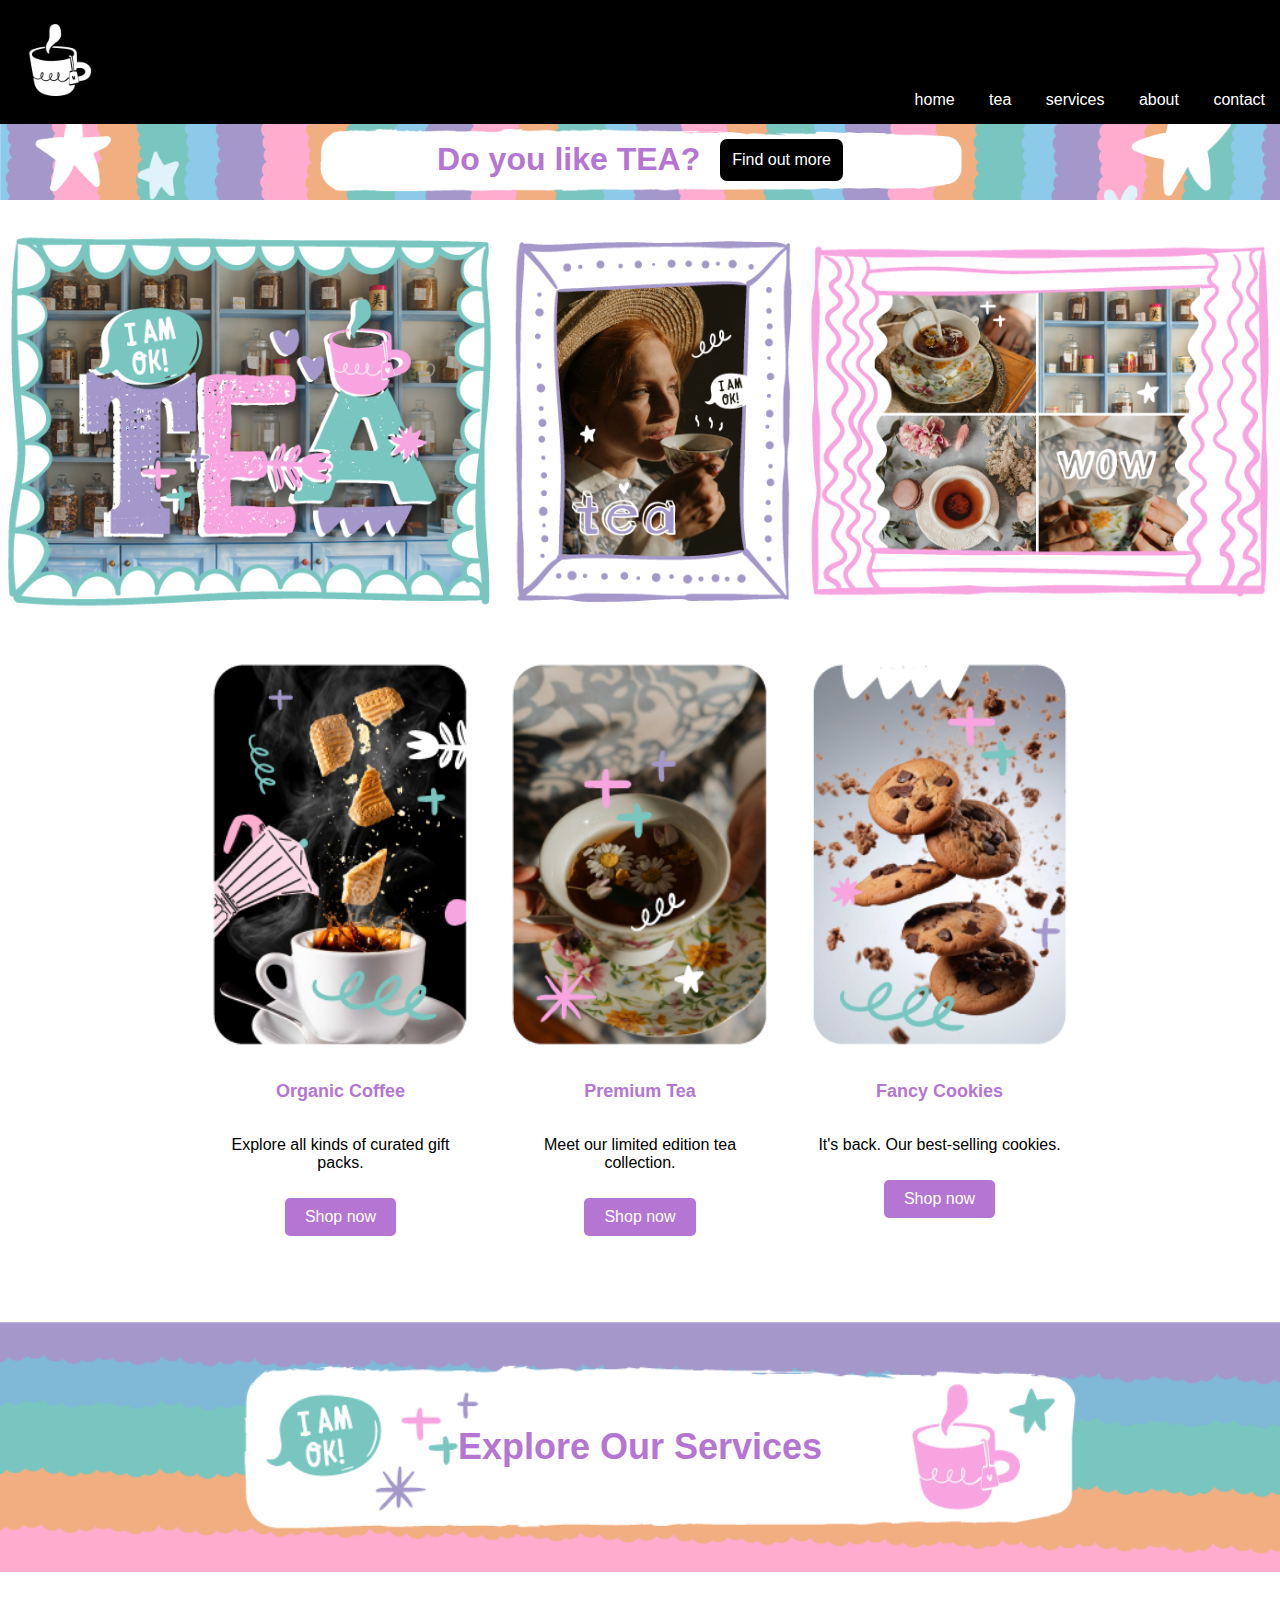
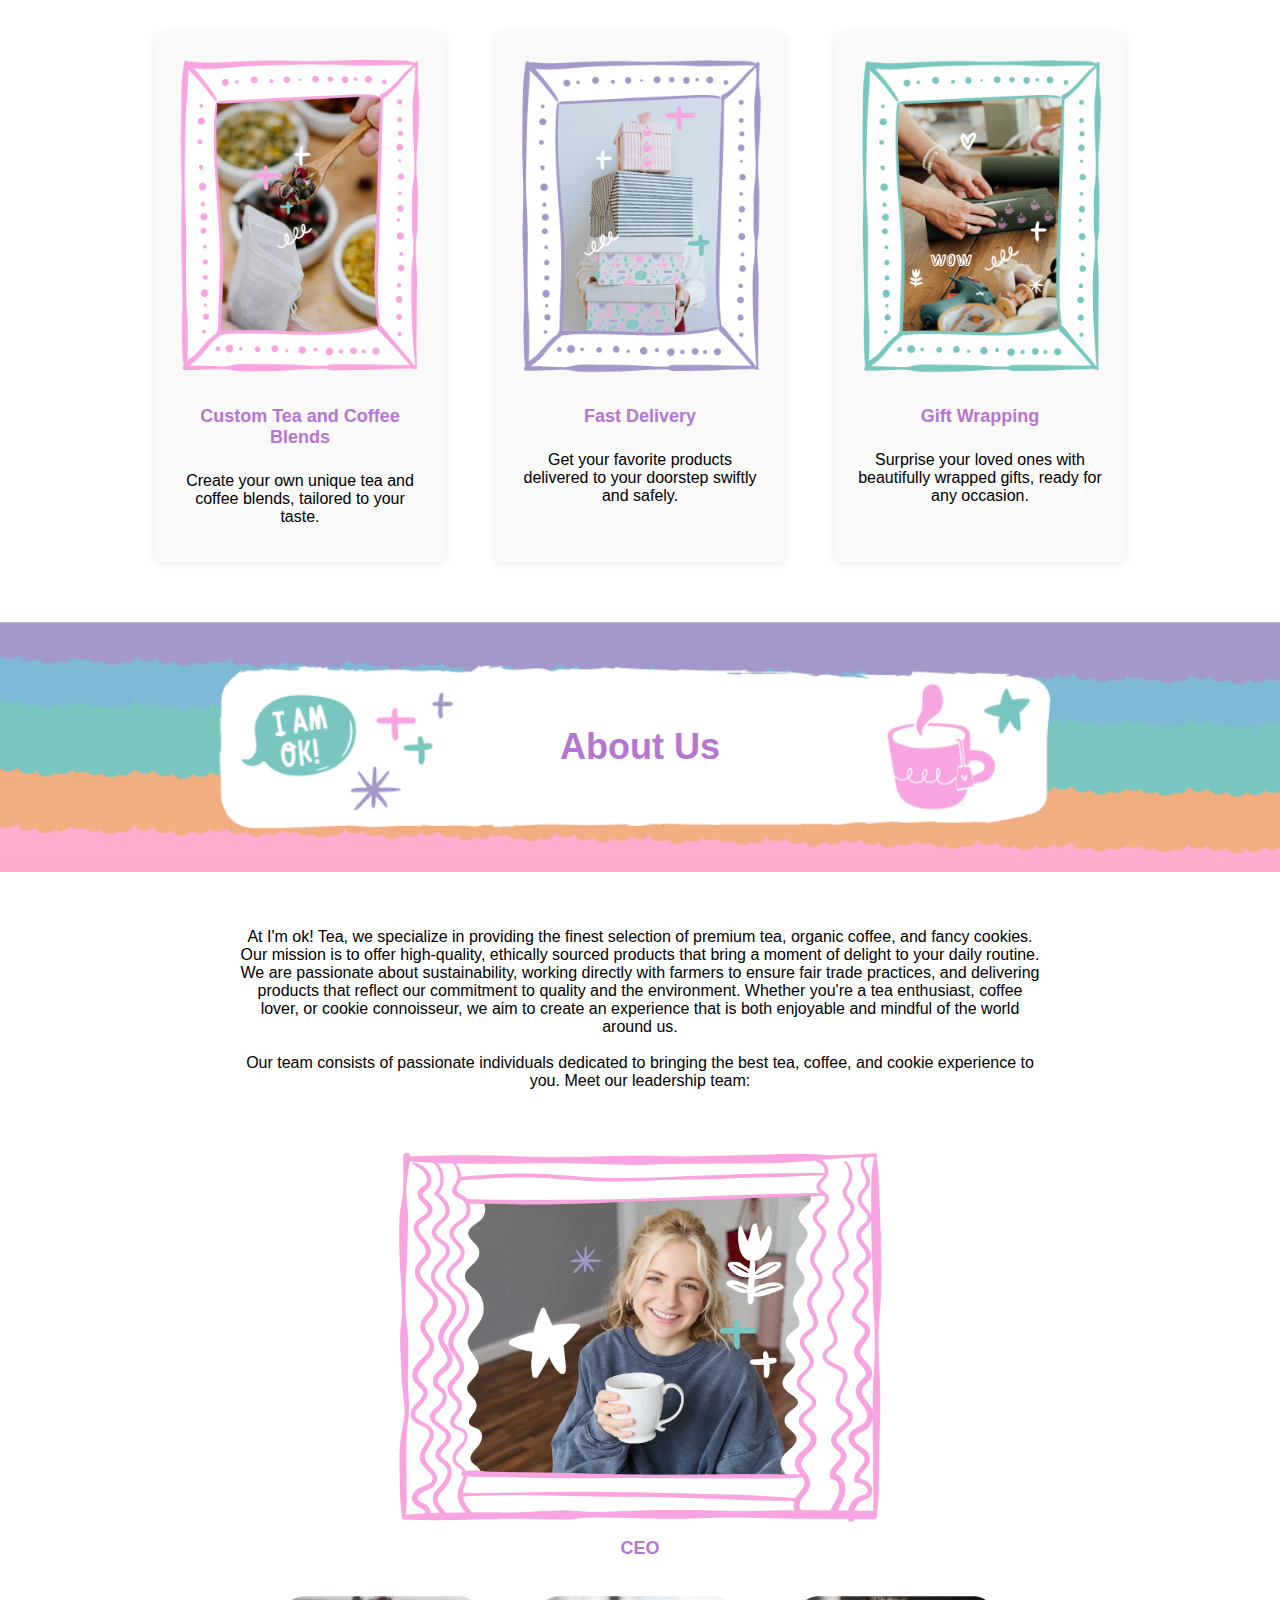
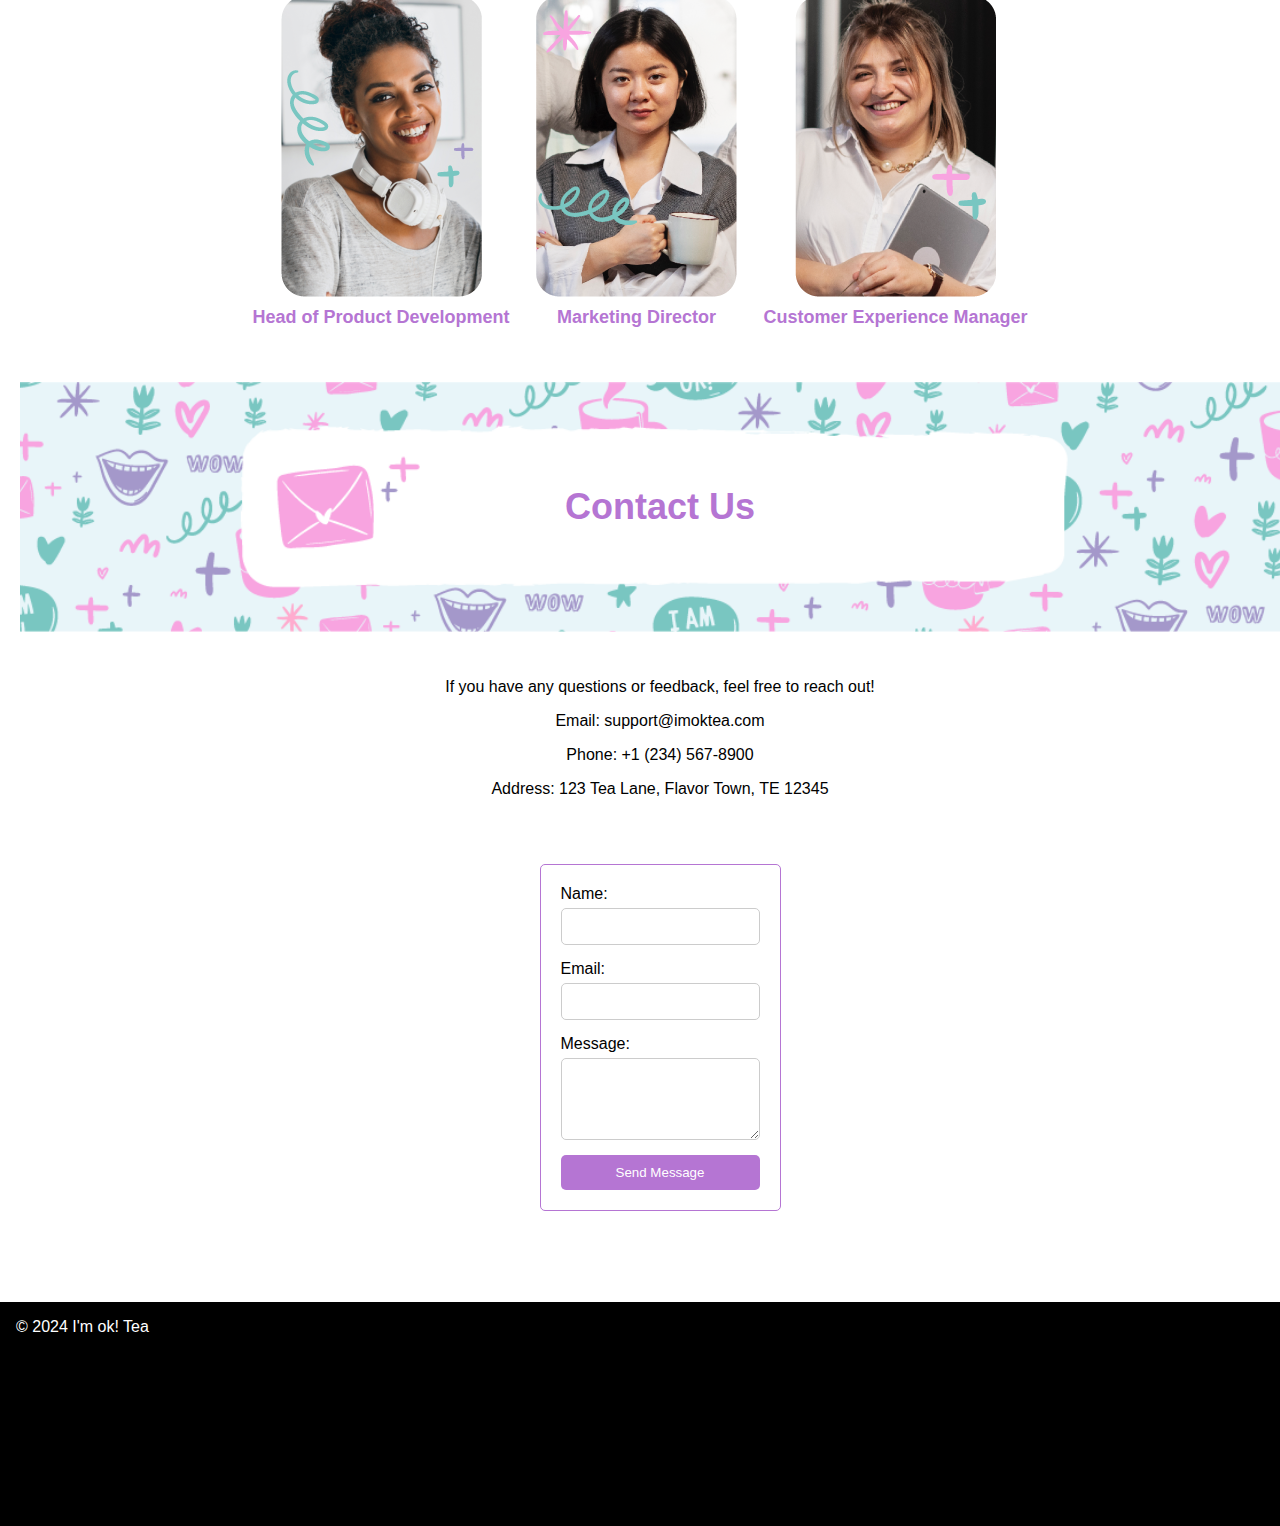
<file: index.html>
<!DOCTYPE html>
<html lang="en">
    <head>
        <title>I'm ok! TEA</title>
        <link rel="icon" href="tea_icon.png">
        <link rel="stylesheet" href="styless.css">
        <link rel="stylesheet" href="https://cdnjs.cloudflare.com/ajax/libs/font-awesome/6.6.0/css/all.min.css" integrity="sha512-Kc323vGBEqzTmouAECnVceyQqyqdsSiqLQISBL29aUW4U/M7pSPA/gEUZQqv1cwx4OnYxTxve5UMg5GT6L4JJg==" crossorigin="anonymous" referrerpolicy="no-referrer" />
        <meta name="viewport" content="width=device-width, initial-scale=1">

    </head>
    <body>
        <header>
            <a href="index.html">
                <img class="logo" src="tea_icon_logo.png" alt="logo">
            </a>
            <nav class="main-navigation">
                <a href="index.html">home</a>
                <a href="tea.html">tea</a>
                <a href="#services">services</a>
                <a href="#about">about</a>
                <a href="#contact">contact</a>
            </nav>
        </header>
        <div class="banner">
            <h1>Do you like TEA?</h1>
            <a class="banner-button" href="tea.html">
                Find out more
            </a>
        </div>
        
        
        
        <main class="content">
            <!-- centered image container -->
            <div class="centered-image">
                <img src="banner_3.png" alt="image1">
            </div>
            
            
            
            <!-- Card container for the three tea images -->
<div class="card-container">
    <!-- Card One -->
    <div class="card">
        <img src="a.png">
        <div class="card-context">
            <h4>Organic Coffee</h4>
            <p>Explore all kinds of curated gift packs.</p>
            <a href="tea.html">Shop now</a>
        </div> <!-- Closing div for card-context -->
    </div> <!-- Closing div for card -->

    <!-- Card Two -->
    <div class="card">
        <img src="b.png">
        <div class="card-context">
            <h4>Premium Tea</h4>
            <p>Meet our limited edition tea collection.</p>
            <a href="tea.html">Shop now</a>
        </div> <!-- Closing div for card-context -->
    </div> <!-- Closing div for card -->

    <!-- Card Three -->
    <div class="card">
        <img src="c.png">
        <div class="card-context">
            <h4>Fancy Cookies</h4>
            <p>It's back. Our best-selling cookies.</p>
            <a href="tea.html">Shop now</a>
        </div> <!-- Closing div for card-context -->
    </div> <!-- Closing div for card -->
</div> <!-- Closing div for card-container -->
</main>




<!-- Services Section -->
<div id="services">
    <!-- Services Banner -->
    <div class="services-banner">
        <h2>Explore Our Services</h2>
    </div>

    <!-- Service Container -->
    <div class="service-container">
        <!-- Service 1 -->
        <div class="service-item">
            <img src="services_1.png" alt="Custom Tea and Coffee Blends">
            <h4>Custom Tea and Coffee Blends</h4>
            <p>Create your own unique tea and coffee blends, tailored to your taste.</p>
        </div>

        <!-- Service 2 -->
        <div class="service-item">
            <img src="services_2.png" alt="Fast Delivery">
            <h4>Fast Delivery</h4>
            <p>Get your favorite products delivered to your doorstep swiftly and safely.</p>
        </div>
        
        <!-- Service 3 -->
        <div class="service-item">
            <img src="services_3.png" alt="Gift Wrapping">
            <h4>Gift Wrapping</h4>
            <p>Surprise your loved ones with beautifully wrapped gifts, ready for any occasion.</p>
        </div>
    </div>
</div>


<!-- About Section -->
<div id="about">
    <!-- About Banner -->
    <div class="about-banner">
        <h2>About Us</h2>
    </div>

    <!-- About Information -->
<div class="about-info">
    <p>
        At I'm ok! Tea, we specialize in providing the finest selection of premium tea, organic coffee, and fancy cookies. Our mission is to offer high-quality, ethically sourced products that bring a moment of delight to your daily routine. We are passionate about sustainability, working directly with farmers to ensure fair trade practices, and delivering products that reflect our commitment to quality and the environment. Whether you're a tea enthusiast, coffee lover, or cookie connoisseur, we aim to create an experience that is both enjoyable and mindful of the world around us.
        <br><br>
        Our team consists of passionate individuals dedicated to bringing the best tea, coffee, and cookie experience to you. Meet our leadership team:
    </p>
</div>

    <!-- CEO Image -->
    <div class="ceo-container">
        <img src="ceo.png" alt="CEO" class="ceo-image"> 
        <h4>CEO</h4> <!-- CEO text -->
    </div>


    <!-- Leadership Team -->
    <div class="leadership-team">
        <div class="leadership-member">
            <img src="head_of_product.png" alt="Head of Product Development">
            <h4>Head of Product Development</h4>
        </div>
        <div class="leadership-member">
            <img src="marketing_director.png" alt="Marketing Director">
            <h4>Marketing Director</h4>
        </div>
        <div class="leadership-member">
            <img src="customer_experience.png" alt="Customer Experience Manager">
            <h4>Customer Experience Manager</h4>
        </div>
    </div>
</div>


<div id="contact">
    <!-- Contact Banner -->
    <div class="contact-banner">
        <h2>Contact Us</h2>
    </div>

    <!-- Contact Information -->
    <div class="contact-info">
        <p>If you have any questions or feedback, feel free to reach out!</p>
        <p>Email: support@imoktea.com</p>
        <p>Phone: +1 (234) 567-8900</p>
        <p>Address: 123 Tea Lane, Flavor Town, TE 12345</p>
    </div>

    <!-- Contact Form -->
    <form class="contact-form">
        <label for="name">Name:</label>
        <input type="text" id="name" name="name" required>

        <label for="email">Email:</label>
        <input type="email" id="email" name="email" required>

        <label for="message">Message:</label>
        <textarea id="message" name="message" rows="4" required></textarea>

        <button type="submit">Send Message</button>
    </form>
</div>


<footer class="main-footer">
<p class="copyright">&copy; 2024 I'm ok! Tea</p>
<nav class="social">
    <a href="https://facebook.com">
        <i class="fa-brands fa-facebook-f"></i>
    </a>
    <a href="https://instagram.com">
        <i class="fa-brands fa-instagram"></i>
    </a>
    <a href="https://youtube.com">
        <i class="fa-brands fa-youtube"></i>
    </a>   
</nav>            
        </footer>  
    </body>
</html>
</file>
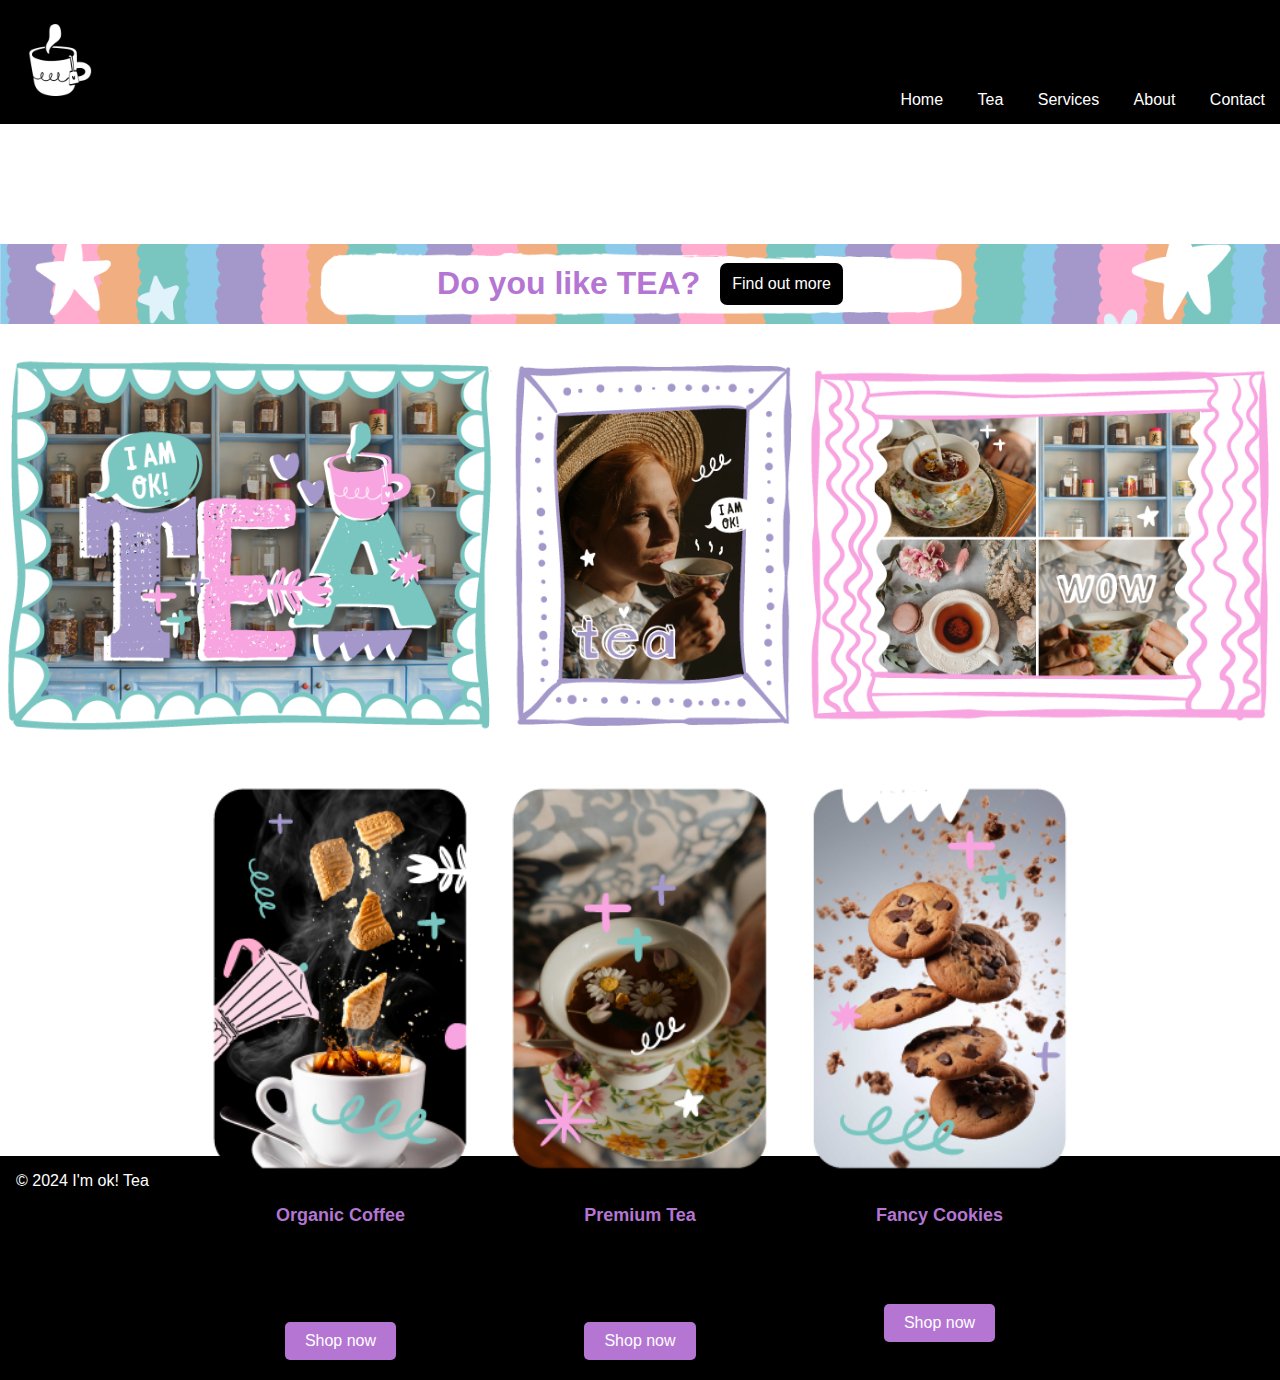
<file: tea.html>
<!DOCTYPE html>
<html lang="en">
<head>
    <meta charset="UTF-8">
    <title>I'm ok! TEA</title>
    <link rel="stylesheet" href="styless.css">
    <link rel="stylesheet" href="https://cdnjs.cloudflare.com/ajax/libs/font-awesome/6.6.0/css/all.min.css" integrity="sha512-Kc323vGBEqzTmouAECnVceyQqyqdsSiqLQISBL29aUW4U/M7pSPA/gEUZQqv1cwx4OnYxTxve5UMg5GT6L4JJg==" crossorigin="anonymous" referrerpolicy="no-referrer" />
    <meta name="viewport" content="width=device-width, initial-scale=1">
</head>
<body>

<!-- Header Section -->
<a href="tea.html">
    <img class="logo" src="tea_icon_logo.png" alt="logo">
</a>

<header>
    <a href="tea.html">
        <img class="logo" src="tea_icon_logo.png" alt="logo">
    </a>
    <nav class="main-navigation">
        <a href="index.html">Home</a>
        <a href="tea.html">Tea</a>
        <a href="#services">Services</a>
        <a href="#about">About</a>
        <a href="#contact">Contact</a>
    </nav>
</header>

<div class="banner">
    <h1>Do you like TEA?</h1>
    <a class="banner-button" href="tea.html">Find out more</a>
</div>

<!-- Main Content Section -->
<main class="content">
    <!-- Centered image container -->
    <div class="centered-image">
        <img src="banner_3.png" alt="image1">
    </div>

    <!-- Card container for the three tea images -->
    <div class="card-container">
        <!-- Card One -->
        <div class="card">
            <img src="a.png">
            <div class="card-context">
                <h4>Organic Coffee</h4>
                <p>Explore all kinds of curated gift packs.</p>
                <a href="tea.html">Shop now</a>
            </div>
        </div>
        <!-- Card Two -->
        <div class="card">
            <img src="b.png">
            <div class="card-context">
                <h4>Premium Tea</h4>
                <p>Meet our limited edition tea collection.</p>
                <a href="tea.html">Shop now</a>
            </div>
        </div>
        <!-- Card Three -->
        <div class="card">
            <img src="c.png">
            <div class="card-context">
                <h4>Fancy Cookies</h4>
                <p>It's back. Our best-selling cookies.</p>
                <a href="tea.html">Shop now</a>
            </div>
        </div>
    </div>

    

    
</main>

<!-- Footer Section -->
<footer class="main-footer">
    <p class="copyright">&copy; 2024 I'm ok! Tea</p>
    <nav class="social">
        <a href="https://facebook.com"><i class="fa-brands fa-facebook-f"></i></a>
        <a href="https://instagram.com"><i class="fa-brands fa-instagram"></i></a>
        <a href="https://youtube.com"><i class="fa-brands fa-youtube"></i></a>
    </nav>
</footer>

</body>
</html>
</file>
<file: styless.css>
body{
  background-color: rgb(255, 255, 255);
  margin: 0px;
  background-image: url("");
  background-size: cover;
  font-family:Arial, Helvetica, sans-serif;
  padding-top: 60px; /* Adjust this value based on the height of your header */
}
h1 {
  color: rgb(181, 117, 211);
}
img {
max-width: 100%;
}
header{
  background-color: rgb(0, 0, 0);
  display: flex;
  flex-direction: row;
  justify-content: space-between;
  align-items: flex-end;
  flex-wrap: wrap;
  position: fixed; /* Fix the header at the top */
  top: 0; /* Align it to the top */
  left: 0; /* Align it to the left */
  right: 0; /* Align it to the right */
  z-index: 1000; /* Ensure it stays on top of other content */

}
.logo {
  width: 80px;
  padding: 20px;
}
.main-navigation{
  background-color: black;
}
.main-navigation a {
  color: white;
  text-decoration: none;
  display: inline-block;
  padding: 15px;
}
.main-navigation a:hover{
background-color: blueviolet;
color: white;
}

.banner {
min-width: 50vh;
background-color: white;
display: flex;
align-items: center;
justify-content: center;
background-image: url(banner3.png);
background-position: center;
background-size: cover;
margin-top: 60px; /* Adjust this value based on the height of your header */
z-index: 0; /* Ensure the banner appears below the header */
}

.banner-button {
display: block;
background-color:rgb(0, 0, 0);
color: white;
text-decoration: none;
padding: 12px;
border-radius: 7px;
margin-left: 20px; /* Adjust this value to create space above */
}

/* Main content section */
.content {
  display: flex;
  flex-direction: column;
  align-items: center;
  margin: 10px;
  margin-left: auto;
  margin-right: auto;
}

/* Card styling */
.card {
  display: flex; /* Make the card a flex container */
  flex-direction: column; /* Stack children vertically */
  justify-content: space-between; /* Space out the children */
  flex-basis: 30%; /* Width of the card (can be adjusted as per your need) */
  text-align: center; /* Center text inside the card */
  background-color: white; /* Set background color */
  margin: 10px; /* Margin around each card */
  height: 350px; /* Set a fixed height for uniformity */
}

.card img {
  width: 100%;
  height: auto;
}

.card-context a {
  display: inline-block; /* Make it behave like a button */
  background-color: rgb(181, 117, 211); /* Button background color */
  color: white; /* Button text color */
  text-decoration: none; /* Remove underline */
  padding: 10px 20px; /* Padding for size */
  border-radius: 5px; /* Rounded corners */
  margin-top: 10px; /* Space above the button */
  text-align: center; /* Center the text */
}

.card-context a:hover {
  background-color: rgb(150, 100, 190); /* Change color on hover */
}

.card-context h4 {
  padding: 10px;  
  font-size: 24px; /* Adjust to the size you want */
  color: rgb(181, 117, 211);
}

/* Centered image container */
.centered-image {
  display: flex; /* Use Flexbox to center */
  justify-content: center; /* Center horizontally */
  margin: 20px 0; /* Optional: Add some space above and below */
}

.centered-image img {
  max-width: 100%; /* Ensure the image is responsive */
  height: auto; /* Maintain aspect ratio */
}

/* Card container */
.card-container {
  display: flex; /* Use flexbox to align cards */
  justify-content: center; /* Center the cards */
  gap: 20px; /* Space between cards */
  margin-top: 20px; /* Space above cards */
}

/* Media Query for Tablets and Small Screens */
@media screen and (max-width: 768px) {
  .card-container {
    flex-direction: column; /* Stack cards vertically on smaller screens */
    align-items: center; /* Center cards in the container */
  }

  .card {
    flex-basis: 100%; /* Make cards take full width on smaller screens */
    max-width: 100%; /* Remove max width limitation */
    margin: 10px 0; /* Space between stacked cards */
  }
}

/* Media Query for Very Small Screens (Mobile) */
@media screen and (max-width: 480px) {
  .card {
    height: auto; /* Remove fixed height for more flexibility */
    padding: 20px; /* Increase padding for better spacing */
  }

  .card-context h4 {
    font-size: 18px; /* Reduce font size on smaller screens */
  }

  .card-context a {
    padding: 8px 16px; /* Adjust button padding for small screens */
    font-size: 14px; /* Reduce button text size */
  }
}


  


#tea {
min-height: 100vh;
background-color: white;
}
#services {
min-height: 100vh;
background-color: white;
}
#about {
min-height: 100vh;
background-color: white;
}
#contact {
min-height: 100vh;
background-color: white;
}
.main-footer {
background-color: black;
min-height: 12em;
display: flex;
flex-direction: row;
justify-content: space-between;
padding: 1em;
}
.social a {
color:white;
text-decoration: none;
}
.social {
display:flex;
flex-direction: row;
gap: 20px;
}
.copyright {
margin: 0px;
color: white;
}



/* Services Section */
.services {
display: flex;
flex-wrap: wrap; /* Allow items to wrap */
justify-content: center; /* Center the items */
gap: 20px; /* Space between items */
margin: 20px; /* General margin for the section */
}

.services-banner {
background-image: url('services_banner.png');
background-size: cover;
background-position: center;
height: 250px;
display: flex;
align-items: center;
justify-content: center; /* Keep content centered */
padding-right: 50px; /* Add padding on the right */
width: 100%; /* Ensure the banner takes the full width */
margin-top:300px; /* Margin above and below */
}

.services-banner h2 {
color: rgb(181, 117, 211);
font-size: 36px;
padding: 15px; /* Maintain this for top and bottom padding */
}

/* Service Container */
.service-container {
display: flex; /* Use flexbox for alignment */
justify-content: center; 
flex-wrap: wrap; /* Space between service items */
margin-top: 20px; /* Space above service items */
gap: 10px;
margin: 40px 0; /* Margin above and below */
}

/* Service Item Styles */
.service-item {
flex: 1 1 200px; /* Allow flex items to grow and shrink */
min-width: 250px; /* Minimum width to prevent items from being too small */
max-width: 250px; /* Maximum width for better control */
text-align: center; /* Center text */
background-color: #f9f9f9; /* Background color for service items */
margin: 20px; /* Margin around each item */
border: none; /* Optional: border for visual separation */
border-radius: 8px; /* Rounded corners */
box-shadow: 0 2px 8px rgba(0, 0, 0, 0.1); /* Optional: subtle shadow for depth */
padding: 20px; /* Add padding to create space around the text */
}

.service-item img {
max-width: 100%; /* Ensure images do not exceed the width of the container - **CHANGE MADE HERE** */
height: auto; /* Maintain the aspect ratio - **CHANGE MADE HERE** */
}

/* Responsive Styles */
@media only screen and (max-width: 768px) {
.services-banner {
    height: auto; /* Adjust height to auto for mobile */
    padding: 20px; /* Reduce padding for smaller screens */
}

.service-container {
    flex-direction: column; /* Stack services vertically on smaller screens */
    align-items: center; /* Center items */
}

.service-item {
    flex-basis: 100%; /* Take full width on small screens */  
    max-width: 90%; /* Ensure services fit within the screen width */
    margin: 10px 0; /* Add vertical margin between items */
}

.services-banner h2 {
    font-size: 1.8rem; /* Scale down heading size for smaller screens */
    text-align: center; /* Center text for mobile */
}

.service-item h4 {
    font-size: 1.4rem; /* Adjust heading size */
    margin-bottom: 10px; /* Add space below the heading */
  }

.service-item p {
    font-size: 1rem; /* Adjust paragraph text size */
    padding: 5px 0; /* Add vertical padding to the paragraph for breathing space */
  }
}


/* About Section Styles */
.about-info {
text-align: center; /* Center the text */
padding: 20px; /* Add some padding */
background-color: white; /* Background color for the info box */
margin: 20px; /* General margin for the section */
border-radius: 8px; /* Optional: adds rounded corners */
max-width: 800px; /* Limit max width */
width: 90%; /* Make it responsive */
margin-left: auto; /* Center the section */
margin-right: auto; /* Center the section */
}

/* About Banner */
.about-banner {
background-image: url('about_banner.png');
background-size: cover;
background-position: center;
height: 250px;
display: flex;
align-items: center;
justify-content: center; /* Keep content centered */
width: 100%; /* Ensure the banner takes the full width */
}

.about-banner h2 {
color: rgb(181, 117, 211); /* Same color as the services section */
font-size: 36px; /* Same font size as the services section */
padding: 15px; /* Consistent padding */
}

/* CEO Image */
.ceo-container {
  display: flex;
  flex-direction: column; /* Stack the text and image vertically */
  align-items: center; /* Center the items */
  margin: 0px 0; /* Margin above and below */
}

.ceo-image {
  width: 100%; /* Keep the image responsive */
  max-width: 500px; /* Increase the max width to make the image larger */
}

.ceo-container h4 {
  margin-top: 10px; /* Space between image and text */
  color: rgb(181, 117, 211); /* Match the color with the other headings */
}


/* Leadership Team */
.leadership-team {
display: flex; 
justify-content: center; 
gap: 20px; 
margin: 10px; /* Reduced space around content */
}

.leadership-member {
display: flex; /* Use flexbox to center content */
flex-direction: column; /* Stack image and text vertically */
align-items: center; /* Center items horizontally */
text-align: center; /* Center text under the image */
margin: 0px 0; /* Margin above and below */
}

/* Leadership Member Image */
.leadership-member img {
transition: transform 0.3s; /* Smooth transition for zoom effect */
}

.leadership-member:hover img {
transform: scale(1.05); /* Slight zoom on hover */
}

.leadership-member h4 {
margin-top: 8px; /* Space between image and text */
font-size: 24px; /* Same size as Organic Coffee */
color: rgb(181, 117, 211); /* Updated color */
}

/* Media Queries for Smaller Screens */
@media (max-width: 768px) {
.about-banner {
  height: auto; /* Reduce height for smaller screens */
  padding: 20px; /* Reduce padding for smaller screens */
}
.about-info {
  margin: 10px; /* Reduce margin for mobile */
  padding: 15px; /* Reduce padding for mobile */
}

.about-banner h2 {
  font-size: 1.8rem; /* Scale down heading size for smaller screens */
  padding: 10px; /* Adjust padding as necessary */
}

.ceo-image {
  width: 100%; /* Make CEO image responsive */
  max-width: 300px; /* Limit max width for smaller screens */
}

.leadership-team {
  flex-direction: column; /* Stack leadership members vertically */
  align-items: center; /* Center items */
}

.leadership-member {
  margin: 10px; /* Margin around leadership members */
}

.leadership-member h4 {
  font-size: 1.4rem; /* Adjust heading size */
}


}

/* Apply the same styles to other headings */
.card-context h4,
.service-item h4,
.ceo-container h4,
.leadership-member h4 {
  font-size: 18px; /* Same size as Organic Coffee */
  color: rgb(181, 117, 211); /* Updated color */
}



/* Contact Banner */
.contact-banner {
background-image: url('contact_banner.png'); /* Update this if necessary */
background-size: cover; /* Cover the entire area */
background-position: center; /* Center the image */
height: 250px; /* Ensure height is set */
display: flex;
align-items: center;
justify-content: center; /* Keep content centered */
width: 100%; /* Ensure it takes full width */
}

/* Change size and color of Contact Us heading */
#contact h2 {
color: rgb(181, 117, 211); /* Set your desired color */
font-size: 36px; /* Adjust the size to match the other headings */
padding: 15px;
}

/* Contact Section */
#contact {
display: flex;
flex-direction: column; /* Stack items vertically */
align-items: center; /* Center items horizontally */
margin: 0 auto; /* Center the entire section */
padding: 20px; /* Add some padding to the section */
background-color: white; /* Light background for contrast */
width: 100%; /* Ensure it takes full width */
}

/* Contact Information */
.contact-info {
text-align: center; /* Center the text */
margin-bottom: 20px; /* Space between contact info and form */
margin: 30px 0; /* Margin above and below */
}

/* Contact Form */
.contact-form {
display: flex;
flex-direction: column; /* Stack form elements vertically */
max-width: 400px; /* Limit the width of the form */
margin: 20px auto; /* Center the form */
padding: 20px;
border: 1px solid rgb(181, 117, 211); /* Border color */
border-radius: 5px; /* Rounded corners */
background-color: white; /* Background color */
}

/* Form Elements */
.contact-form label {
margin-bottom: 5px;
}

.contact-form input,
.contact-form textarea {
margin-bottom: 15px;
padding: 10px;
border: 1px solid #ccc; /* Input border color */
border-radius: 5px; /* Rounded corners */
}



/* Submit Button */
.contact-form button {
background-color: rgb(181, 117, 211); /* Button background color */
color: white; /* Button text color */
border: none; /* Remove border */
padding: 10px;
border-radius: 5px; /* Rounded corners */
cursor: pointer; /* Change cursor on hover */
}

.contact-form button:hover {
background-color: rgb(150, 100, 190); /* Change button color on hover */
}

/* Media Queries for Smaller Screens */
@media (max-width: 768px) {
.contact-banner {
  height: auto; /* Adjust height to auto for mobile */
  padding: 20px; /* Reduce padding for smaller screens */
}

.contact-banner h2 {
  font-size: 1.8rem; /* Scale down heading size for smaller screens */
  text-align: center; /* Center text for mobile */
  padding: 20px; /* Adjust padding as necessary */
}



}
</file>
